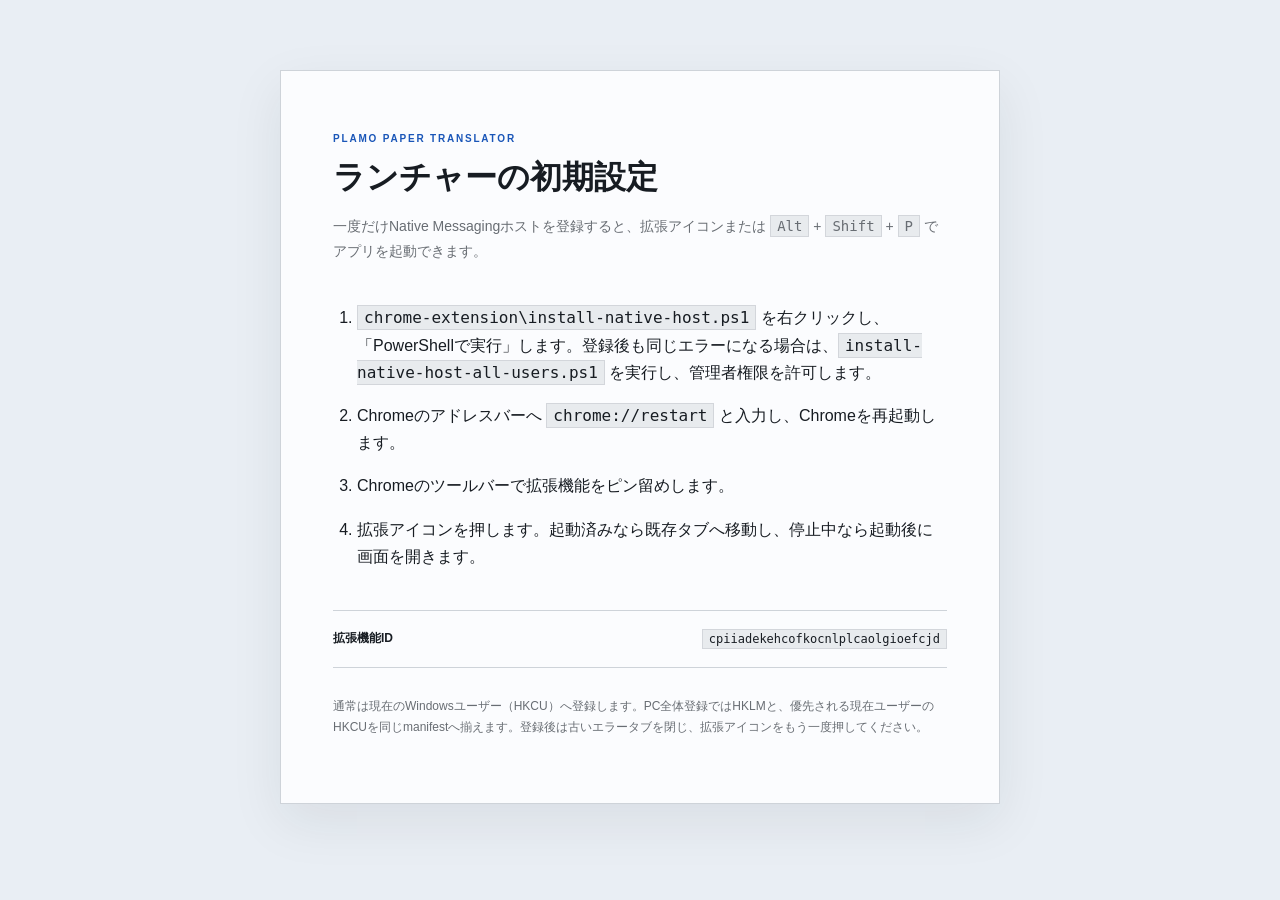
<file: chrome-extension/setup.html>
<!doctype html>
<html lang="ja">
<head>
  <meta charset="utf-8">
  <meta name="viewport" content="width=device-width,initial-scale=1">
  <title>PLaMo Launcher セットアップ</title>
  <link rel="icon" type="image/png" href="icons/icon-32.png">
  <link rel="stylesheet" href="setup.css">
</head>
<body>
  <main>
    <p class="eyebrow">PLAMO PAPER TRANSLATOR</p>
    <h1>ランチャーの初期設定</h1>
    <p class="lead">一度だけNative Messagingホストを登録すると、拡張アイコンまたは <kbd>Alt</kbd> + <kbd>Shift</kbd> + <kbd>P</kbd> でアプリを起動できます。</p>
    <div id="errorBox" class="error" hidden></div>
    <ol>
      <li><code>chrome-extension\install-native-host.ps1</code> を右クリックし、「PowerShellで実行」します。登録後も同じエラーになる場合は、<code>install-native-host-all-users.ps1</code> を実行し、管理者権限を許可します。</li>
      <li>Chromeのアドレスバーへ <code>chrome://restart</code> と入力し、Chromeを再起動します。</li>
      <li>Chromeのツールバーで拡張機能をピン留めします。</li>
      <li>拡張アイコンを押します。起動済みなら既存タブへ移動し、停止中なら起動後に画面を開きます。</li>
    </ol>
    <section>
      <b>拡張機能ID</b>
      <code>cpiiadekehcofkocnlplcaolgioefcjd</code>
    </section>
    <p class="note">通常は現在のWindowsユーザー（HKCU）へ登録します。PC全体登録ではHKLMと、優先される現在ユーザーのHKCUを同じmanifestへ揃えます。登録後は古いエラータブを閉じ、拡張アイコンをもう一度押してください。</p>
  </main>
  <script src="setup.js"></script>
</body>
</html>
</file>
<file: chrome-extension/setup.css>
:root{color-scheme:light;--ink:#171c22;--muted:#686d73;--paper:#e9eef4;--line:#ced3d9;--accent:#1a56b8}*{box-sizing:border-box}body{margin:0;background:var(--paper);color:var(--ink);font-family:"Yu Gothic UI","Noto Sans JP",sans-serif}main{width:min(720px,calc(100% - 32px));margin:70px auto;background:#fbfcfe;border:1px solid var(--line);padding:52px;box-shadow:0 18px 50px rgba(29,36,44,.08)}.eyebrow{font-size:10px;font-weight:700;letter-spacing:.18em;color:var(--accent)}h1{font:600 32px Georgia,"Yu Mincho",serif;margin:12px 0}.lead,.note{color:var(--muted);line-height:1.8}.lead{font-size:14px}.note{font-size:12px;margin-top:28px}ol{margin:32px 0;padding-left:24px}li{padding:8px 0;line-height:1.7}code,kbd{font-family:Consolas,monospace;background:#e8ebee;border:1px solid #d3d6db;padding:2px 6px}section{display:flex;justify-content:space-between;gap:18px;align-items:center;border-top:1px solid var(--line);border-bottom:1px solid var(--line);padding:18px 0;font-size:12px}.error{background:#fff1ef;border:1px solid #d8aaa3;color:#8b3328;padding:14px;margin:24px 0;font-size:12px;line-height:1.6}@media(max-width:600px){main{margin:20px auto;padding:28px 22px}section{align-items:flex-start;flex-direction:column}section code{overflow-wrap:anywhere}}
</file>
